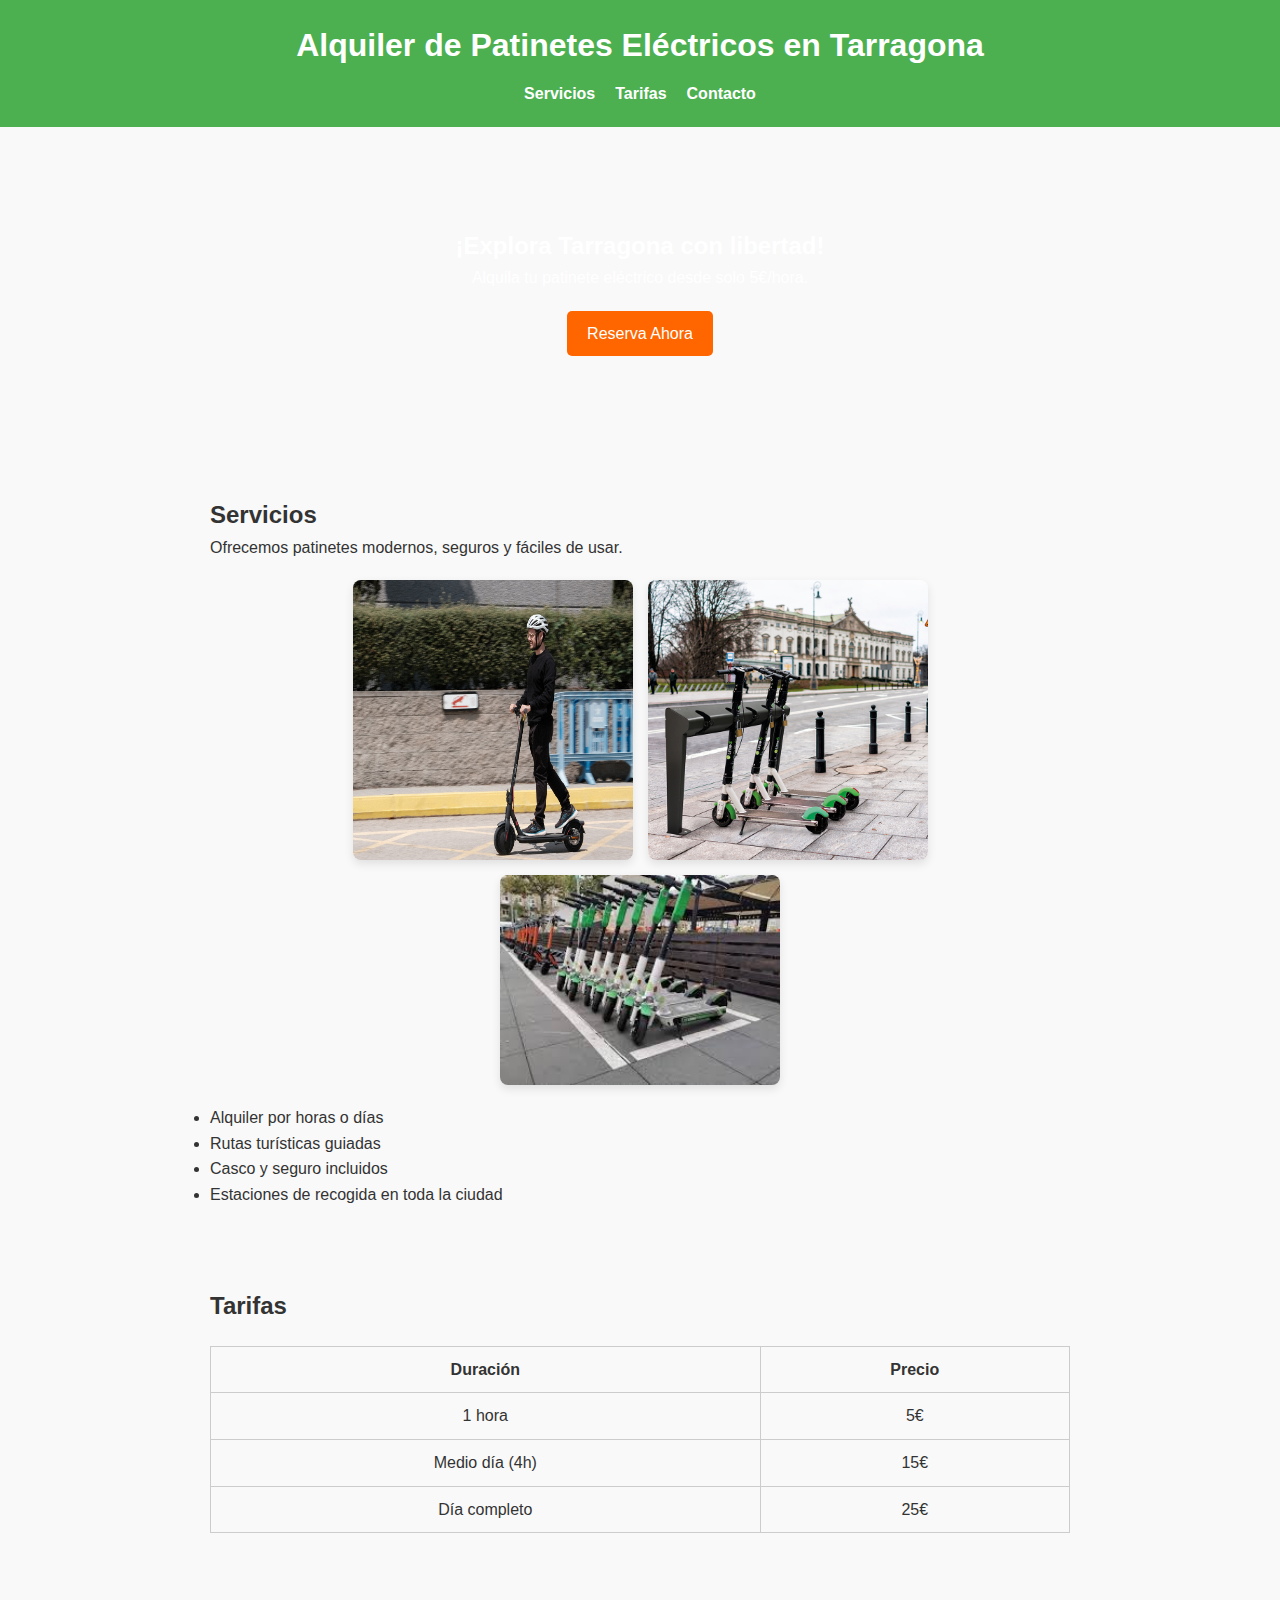
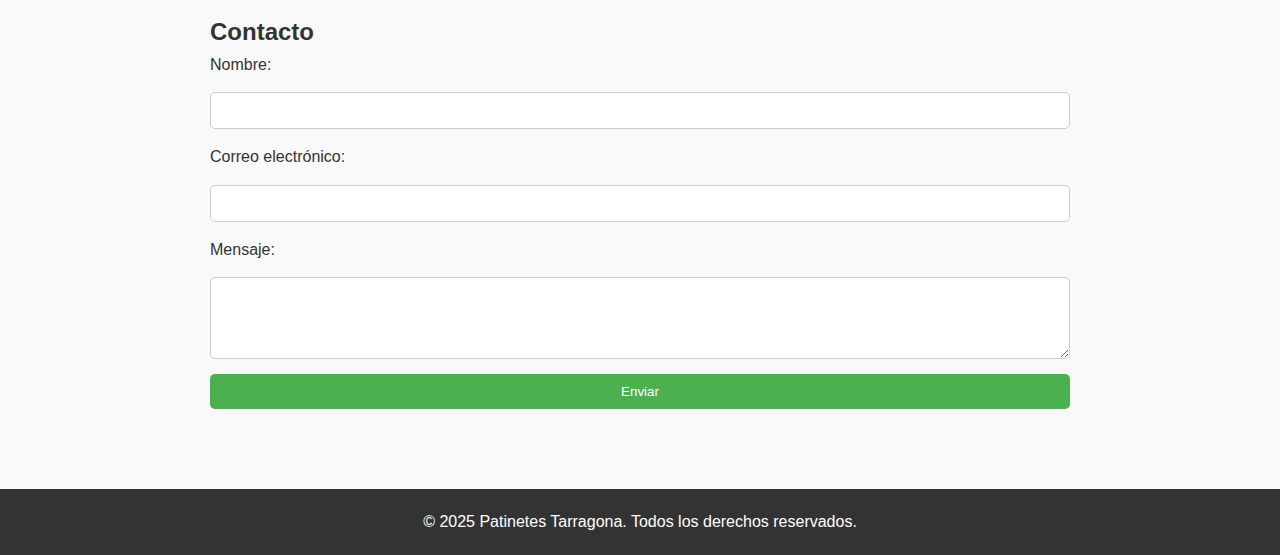
<file: index.html>
<!DOCTYPE html>
<html lang="es">
<head>
    <meta charset="UTF-8">
    <meta name="viewport" content="width=device-width, initial-scale=1.0">
    <title>Alquiler de Patinetes en Tarragona</title>
	<link rel="stylesheet" href="styles.css">
</head>
<body>
    <header>
        <h1>Alquiler de Patinetes Eléctricos en Tarragona</h1>
        <nav>
            <ul>
                <li><a href="#servicios">Servicios</a></li>
                <li><a href="#tarifas">Tarifas</a></li>
                <li><a href="#contacto">Contacto</a></li>
            </ul>
        </nav>
    </header>

    <section id="hero">
        <h2>¡Explora Tarragona con libertad!</h2>
        <p>Alquila tu patinete eléctrico desde solo 5€/hora.</p>
        <a href="#contacto" class="btn">Reserva Ahora</a>
    </section>

    <section id="servicios">
        <h2>Servicios</h2>
        <p>Ofrecemos patinetes modernos, seguros y fáciles de usar.</p>
        <div class="galeria">
            <img src="patinete negro.jpeg" alt="Patinete eléctrico negro">
            <img src="estacionado.jpg" alt="Patinete estacionado en la ciudad">
            <img src="para usar.jpg" alt="Patinetes listos para alquilar">
        </div>
        <ul>
            <li>Alquiler por horas o días</li>
            <li>Rutas turísticas guiadas</li>
            <li>Casco y seguro incluidos</li>
            <li>Estaciones de recogida en toda la ciudad</li>
        </ul>
    </section>

    <section id="tarifas">
        <h2>Tarifas</h2>
        <table>
            <tr>
                <th>Duración</th>
                <th>Precio</th>
            </tr>
            <tr>
                <td>1 hora</td>
                <td>5€</td>
            </tr>
            <tr>
                <td>Medio día (4h)</td>
                <td>15€</td>
            </tr>
            <tr>
                <td>Día completo</td>
                <td>25€</td>
            </tr>
        </table>
    </section>

    <section id="contacto">
        <h2>Contacto</h2>
        <form>
            <label for="nombre">Nombre:</label>
            <input type="text" id="nombre" name="nombre" required>

            <label for="email">Correo electrónico:</label>
            <input type="email" id="email" name="email" required>

            <label for="mensaje">Mensaje:</label>
            <textarea id="mensaje" name="mensaje" rows="4" required></textarea>

            <button type="submit">Enviar</button>
        </form>
    </section>

    <footer>
        <p>&copy; 2025 Patinetes Tarragona. Todos los derechos reservados.</p>
    </footer>
</body>
</html>
</file>
<file: styles.css>
* {
    margin: 0;
    padding: 0;
    box-sizing: border-box;
}

body {
    font-family: 'Arial', sans-serif;
    line-height: 1.6;
    background-color: #f9f9f9;
    color: #333;
}

header {
    background-color: #4CAF50;
    color: white;
    padding: 20px 0;
    text-align: center;
}

nav ul {
    list-style: none;
    display: flex;
    justify-content: center;
    gap: 20px;
    margin-top: 10px;
}

nav a {
    color: white;
    text-decoration: none;
    font-weight: bold;
}

#hero {
    background: url('https://images.unsplash.com/photo-1598373182134-b9b6f239d22f?auto=format&fit=crop&w=1500&q=80') no-repeat center center/cover;
    color: white;
    padding: 100px 20px;
    text-align: center;
}

#hero .btn {
    display: inline-block;
    margin-top: 20px;
    background: #ff6600;
    color: white;
    padding: 10px 20px;
    text-decoration: none;
    border-radius: 5px;
}

section {
    padding: 40px 20px;
    max-width: 900px;
    margin: auto;
}

.galeria {
    display: flex;
    flex-wrap: wrap;
    gap: 15px;
    margin: 20px 0;
    justify-content: center;
}

.galeria img {
    width: 100%;
    max-width: 280px;
    border-radius: 8px;
    box-shadow: 0 4px 10px rgba(0,0,0,0.1);
}

table {
    width: 100%;
    border-collapse: collapse;
    margin-top: 20px;
}

table, th, td {
    border: 1px solid #ccc;
    text-align: center;
    padding: 10px;
}

form {
    display: flex;
    flex-direction: column;
    gap: 15px;
}

input, textarea {
    padding: 10px;
    border: 1px solid #ccc;
    border-radius: 5px;
}

button {
    background: #4CAF50;
    color: white;
    border: none;
    padding: 10px;
    border-radius: 5px;
    cursor: pointer;
}

footer {
    background: #333;
    color: white;
    text-align: center;
    padding: 20px;
    margin-top: 40px;
}
</file>
